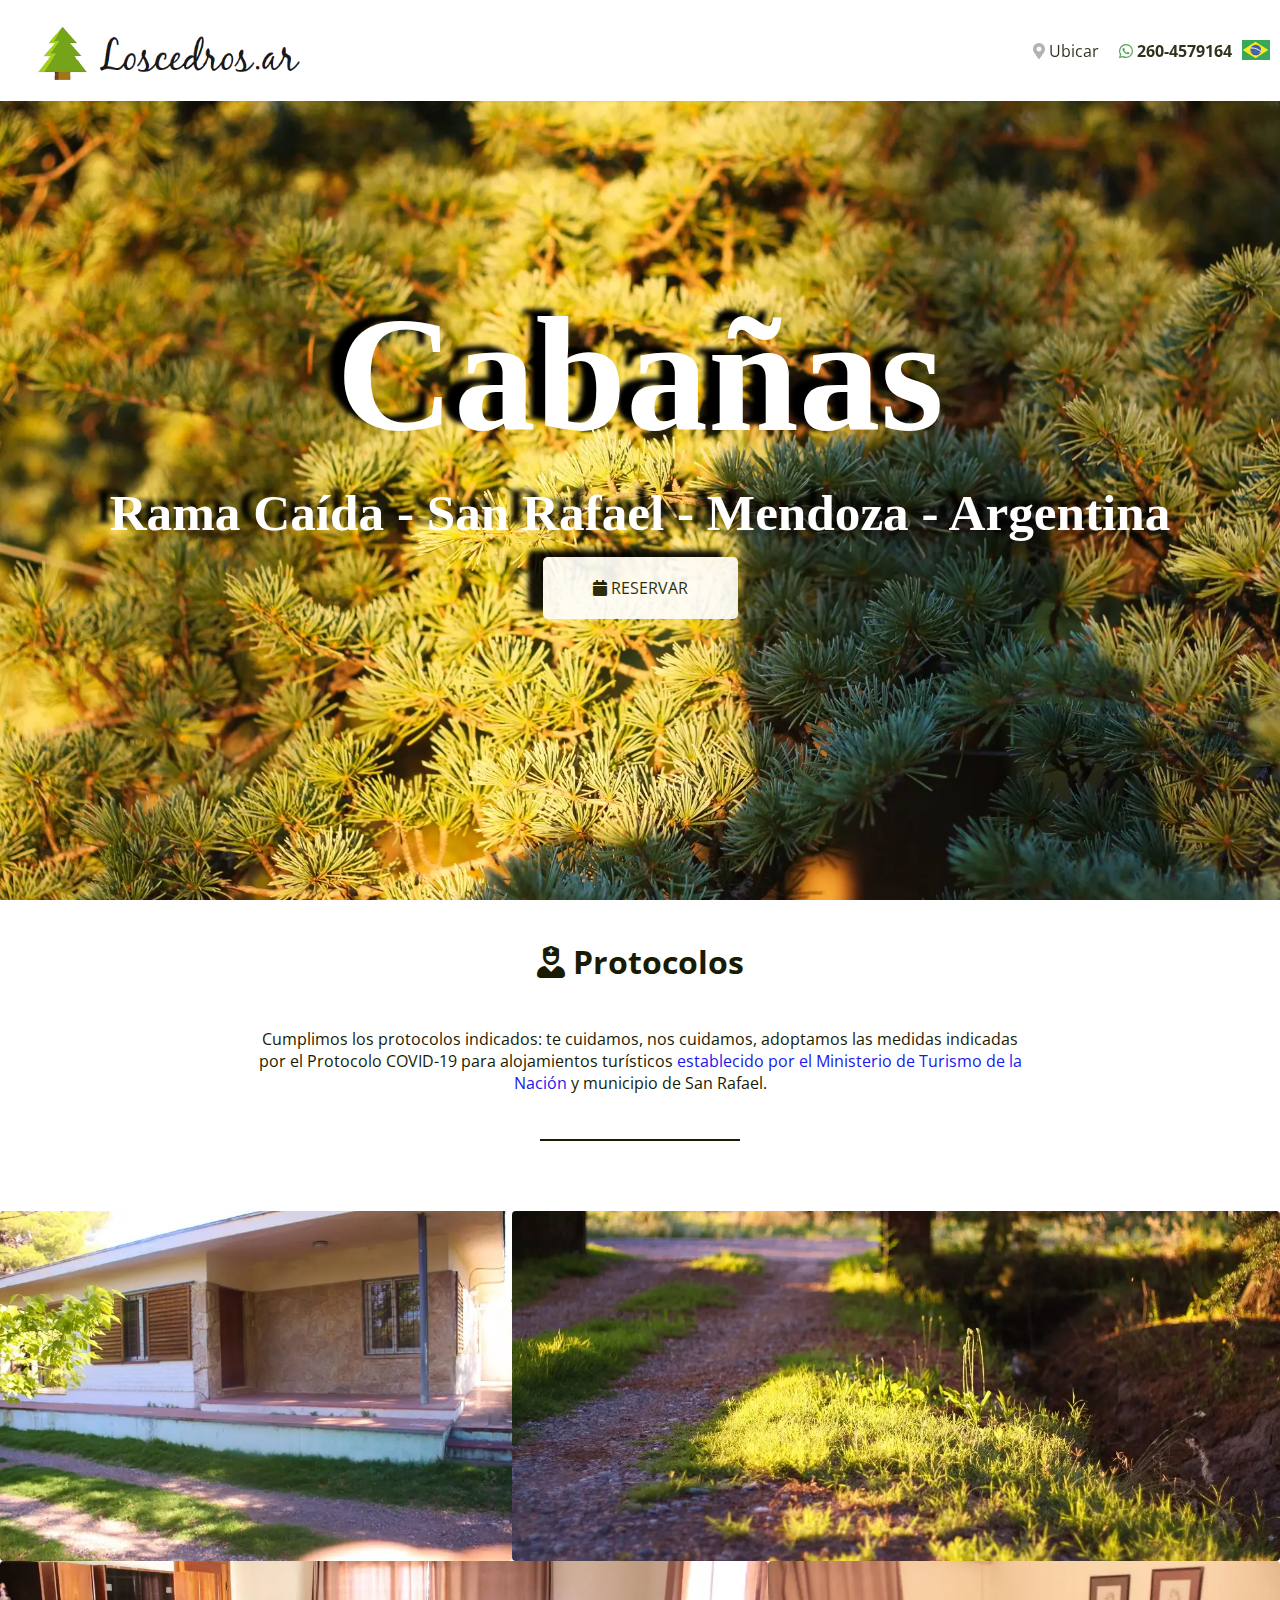
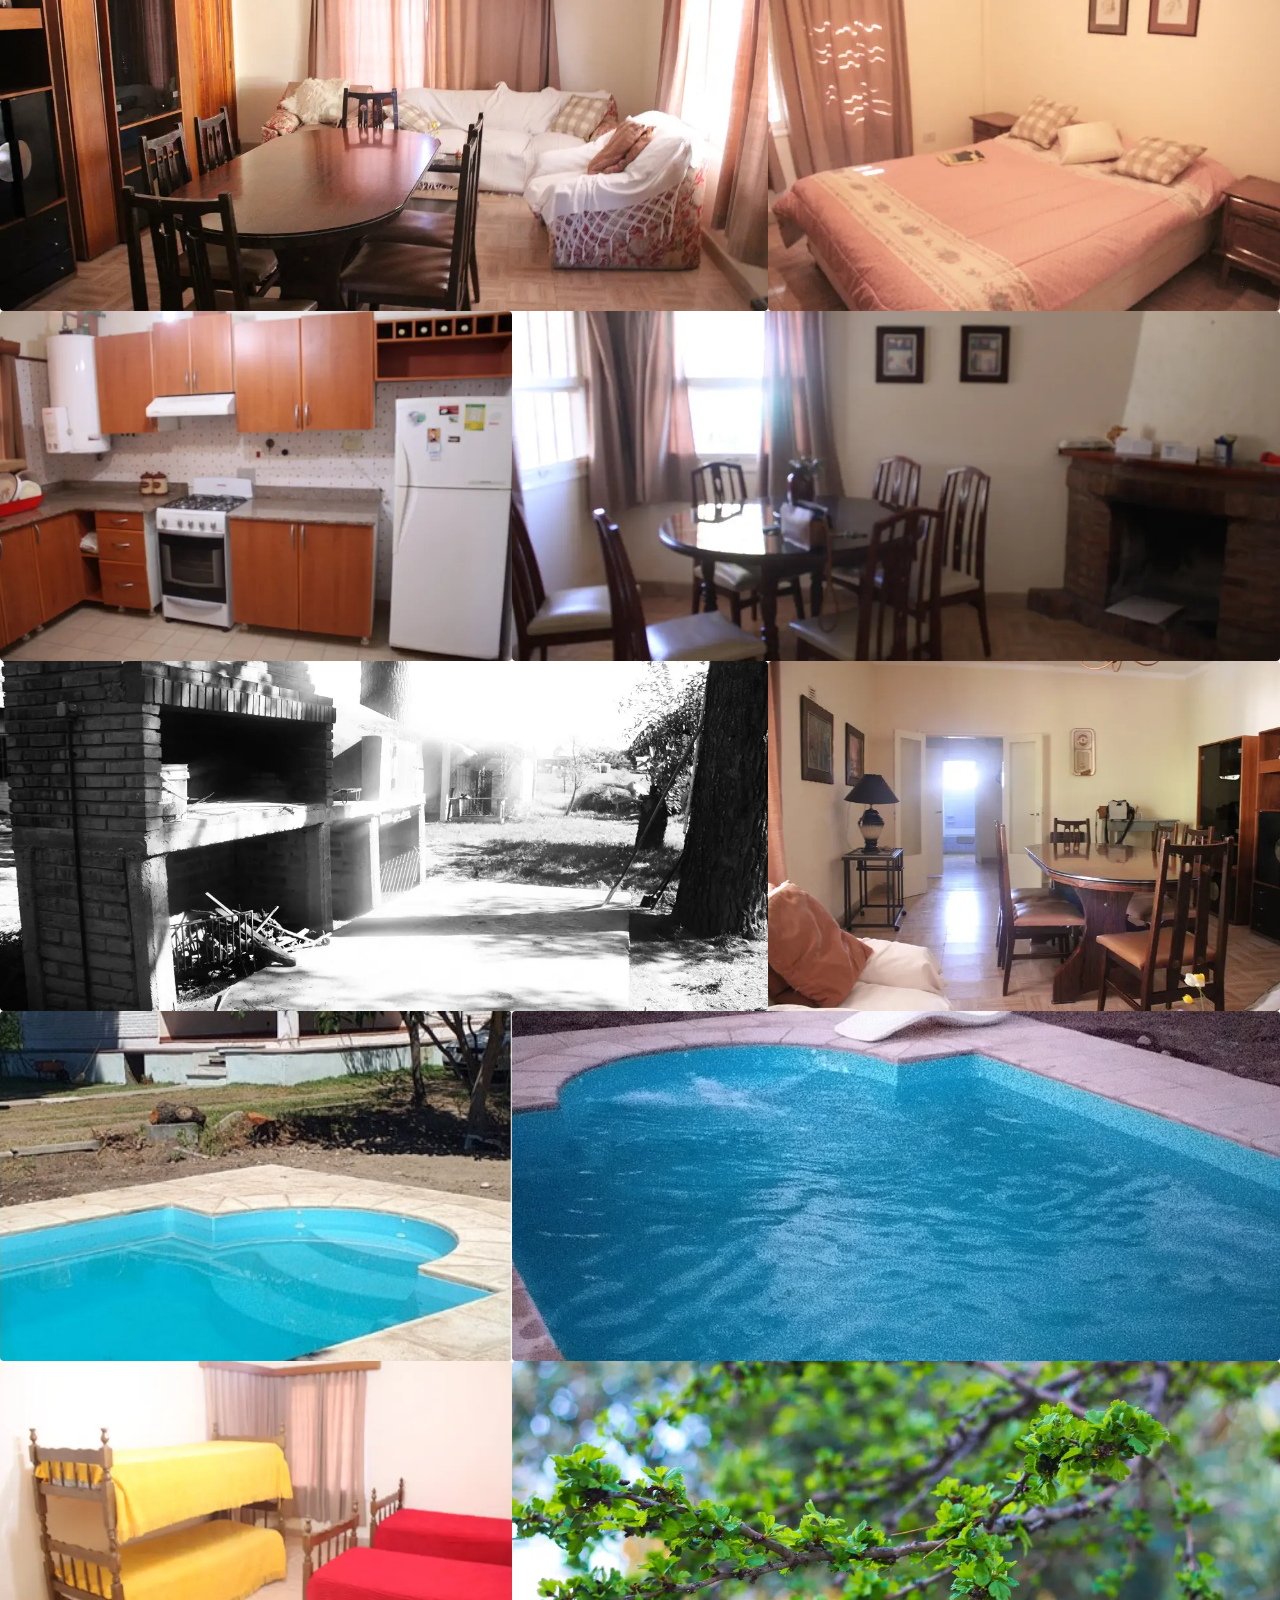
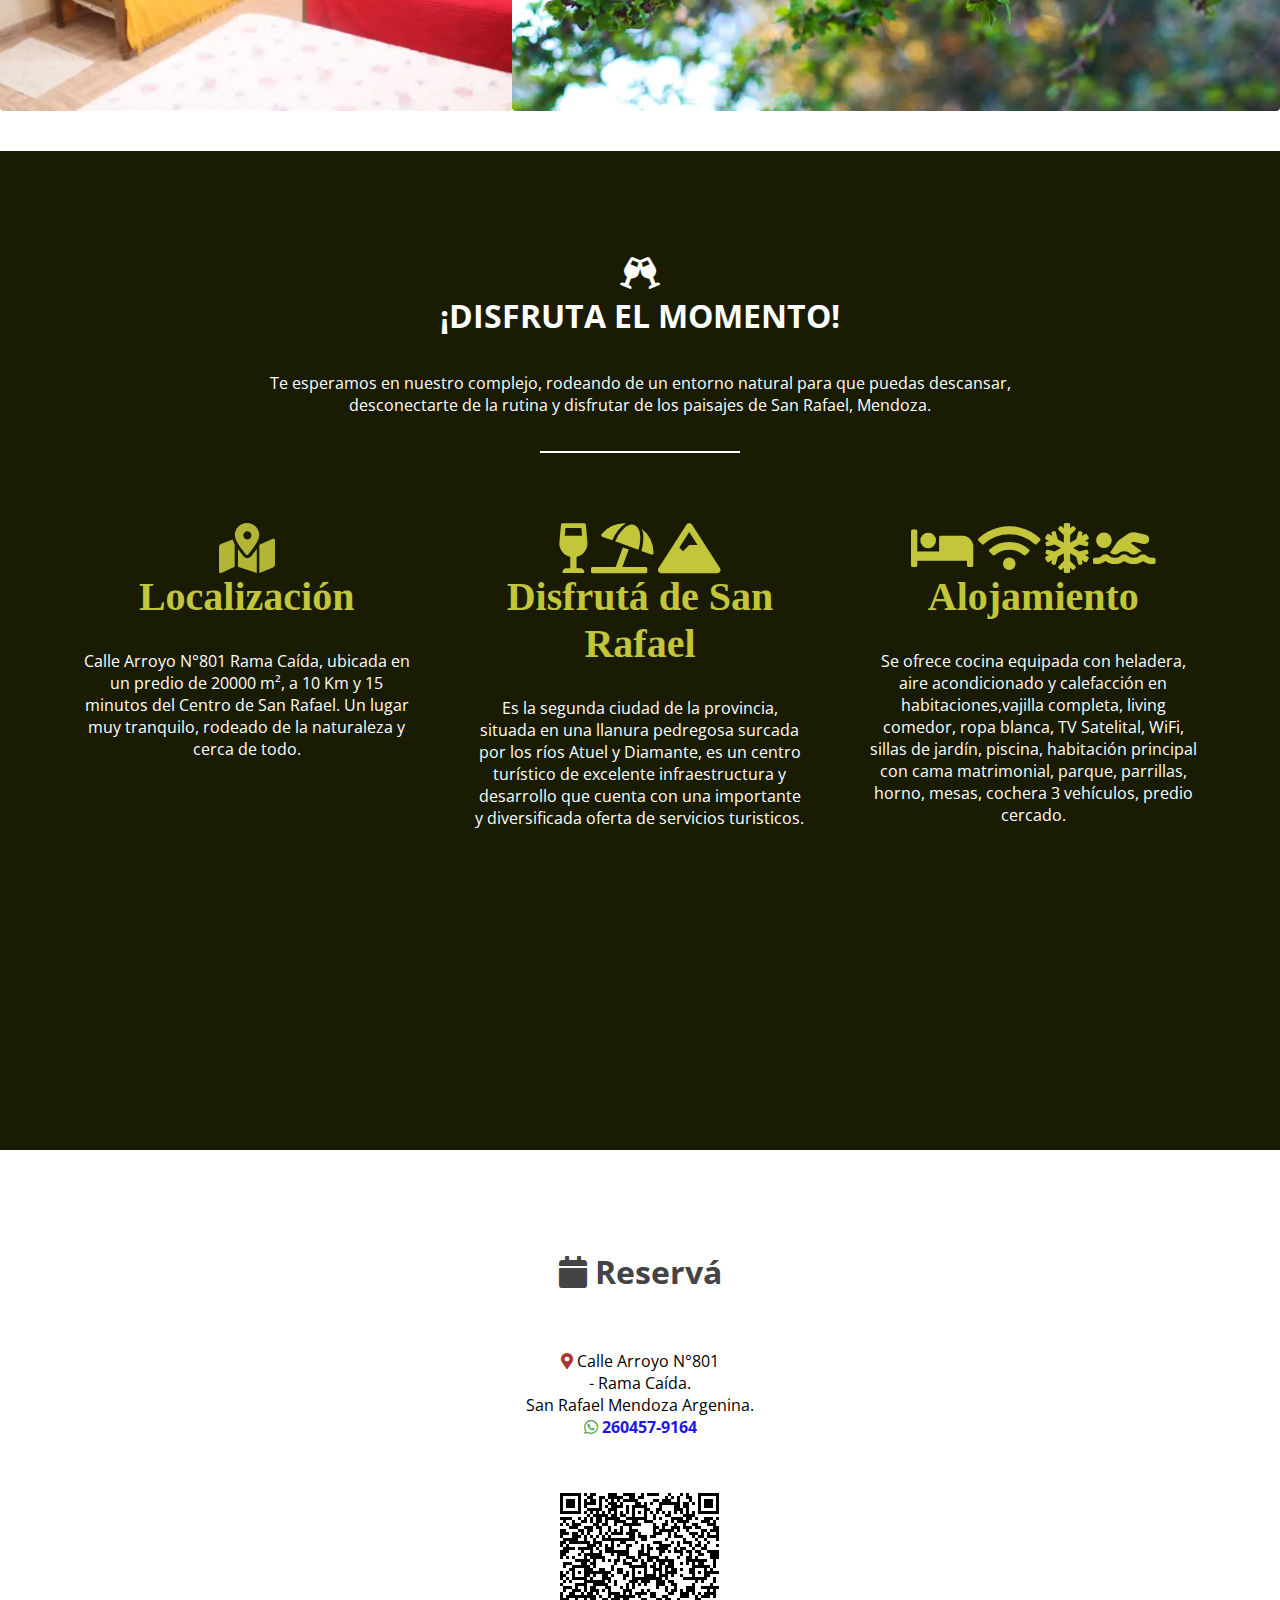
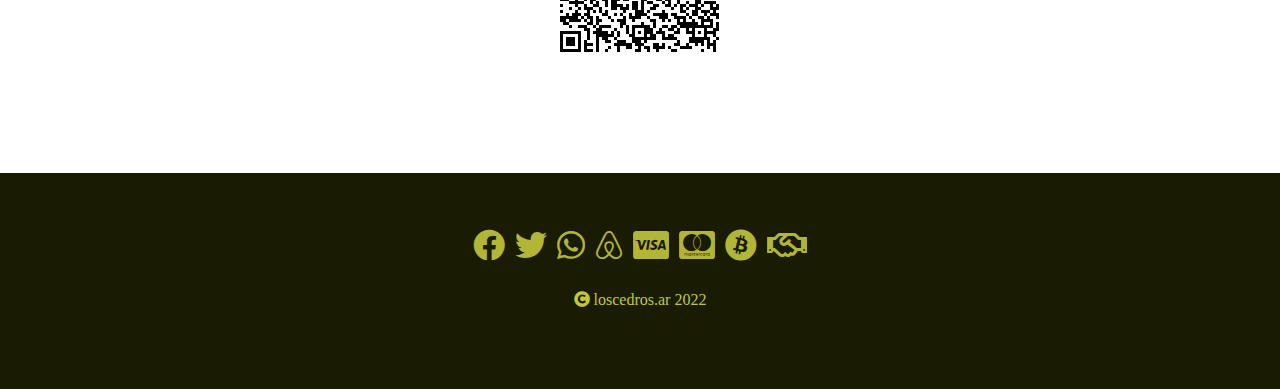
<file: index.html>
<!DOCTYPE html>
<html lang="es">
    <head>
    <meta charset="UTF-8">
    <meta name="viewport" content="width=device-width, initial-scale=1.0">
    <meta name="twitter:card" content="summary_large_image" />
    <meta name="twitter:site" content="Los Cedros" />
    <meta name="twitter:creator" content="@gus_ferreyra" />
    <meta property="og:title" content="Cabaña Los Cedros">
    <meta property="og:type" content="article" />
    <meta property="og:url" content="https://loscedros.ar">
    <meta property="og:description" content="Alojamiento en Rama Caída San Rafael">
    <meta property="og:image" content="https://loscedros.ar/img/facebook.jpg">
    <meta property="fb:app_id" content="286530533304813">
    
 
    <title>Los Cedros</title>
        <link rel="icon" href="img/pine.ico">
        <link rel="stylesheet" 
        href="https://cdnjs.cloudflare.com/ajax/libs/font-awesome/5.15.2/css/all.min.css" 
        media="print"
  onload="this.media='all'; this.onload = null"/>
        <link rel = "preconnect" href = "https://fonts.gstatic.com">
        <link href = "https://fonts.googleapis.com/css2?family=Open+Sans:wght@300&display=swap"rel =" stylesheet ">
        <link rel="stylesheet" href="CSS/style.css"     
    </head>
    <body>
        <header>
            <a href="index.html"><i class="sprite sprite-logo_1_"></i></a>

            <nav>
                <ul>
                    <li><a href="#info"><i style="color:#aaa" 
                        class="fas fa-map-marker-alt"></i> Ubicar</a></li>                   
                    <li><a href="https://wa.me/5492604579164">
                        <i style="color:#494" class="fab fa-whatsapp"></i>
                        <strong> 260-4579164</strong></a></li>                    
                    <a href="index-br.html">
                        <li style="background-image: url('img/br.svg');width:28px; height:20px;">                            
                        </li></a>
                  
                </ul>
            </nav>
        </header>

<!--Background image-->

        <section class="hero">
            <h1 id="title"class="text-white">Cabañas</h1>
            <h3>Rama Caída - San Rafael - Mendoza - Argentina</h3>
            <a class="btn" href="https://wa.me/5492604579164">
                <span class="fas fa-calendar"></span> Reservar</a>
        </section>


<!--Conheça o Hotel-->

        <section class="conheca-o-hotel">
            <h3><i class="fas fa-user-nurse"></i> Protocolos</h3>
            <p>Cumplimos los protocolos indicados: te cuidamos,
                 nos cuidamos, adoptamos las medidas indicadas por el Protocolo
                  COVID-19 para alojamientos turísticos 
                  <a href="https://www.argentina.gob.ar/sites/default/files/protocolo-alojamientos-final.pdf">
                      establecido por el Ministerio de Turismo de la Nación</a>
                       y municipio de San Rafael.
            </p>
            <hr>
            <ul class="grid">
                <li class="small" style="background-image: url('img/itacare-01.webp');"></li>
                <li class="large" style="background-image: url('img/itacare-02.webp');"></li>
                <li class="large" style="background-image: url('img/itacare-03.webp');"></li>
                <li class="small" style="background-image: url('img/itarace-04.webp');"></li>
                <li class="small" style="background-image: url('img/itarace-05.webp');"></li>
                <li class="large" style="background-image: url('img/itacare-06.webp');"></li>
                <li class="large" style="background-image: url('img/itacare-07.webp');"></li>
                <li class="small" style="background-image: url('img/itarace-08.webp');"></li>
                <li class="small" style="background-image: url('img/itarace-11.jpg');"></li>
                <li class="large" style="background-image: url('img/itacare-12.jpg');"></li>
                <li class="small" style="background-image: url('img/itarace-09.webp');"></li>
                <li class="large" style="background-image: url('img/itacare-10.webp');"></li>
             
            </ul>
        </section>

        <section class="caracteristicas" id="info">
            <h3 style="font-family:'Open Sans','sans serif';"><i  class="fas fa-glass-cheers"></i></br>¡DISFRUTA EL MOMENTO!</h3>
            <p>Te esperamos en nuestro complejo, rodeando de un entorno natural para que puedas descansar, desconectarte de la rutina y disfrutar de los paisajes de San Rafael, Mendoza. </p>
            <hr>
            <ul  class="grid">
                <li>
                    <a  href='https://goo.gl/maps/BCPg5NPiuERuezK68'>
                    <i class="fas fa-map-marked-alt"></i>
                    </a>
                    <h4 >Localización</h4>
                    <p>Calle Arroyo N°801 Rama Caída, ubicada en un predio de 20000 m&sup2;, a 10 Km y 15 minutos del Centro de San Rafael. Un lugar muy tranquilo, rodeado de la naturaleza y cerca de todo. 
                    </p>
                    <iframe src="https://www.google.com/maps/embed?pb=!1m18!1m12!1m3!1d3281.0729781327773!2d-68.34910858504973!3d-34.67810756894451!2m3!1f0!2f0!3f0!3m2!1i1024!2i768!4f13.1!3m3!1m2!1s0x9679a77e008924bb%3A0xc2b95c9d3121c1e9!2sCaba%C3%B1a%20Los%20Cedros!5e0!3m2!1ses-419!2sar!4v1640879232681!5m2!1ses-419!2sar" width="100%" height="250" style="border:0;" allowfullscreen="true" loading="lazy"></iframe>

                </li>

                <li>
                    <i class="fas fa-wine-glass-alt"></i> <i class="fas fa-umbrella-beach"></i> <i class="fas fa-mountain"></i>
                    <h4>Disfrutá de San Rafael</h4>
                    <p>Es la segunda ciudad de la provincia, situada en una llanura pedregosa surcada por los ríos Atuel y Diamante, es un centro turístico de excelente infraestructura y desarrollo que cuenta con una importante y diversificada oferta de servicios turisticos.</p>                    
                </li>

                <li>
                    <i class="fas fa-bed"></i> <i class="fas fa-wifi"></i> <i class="fas fa-snowflake"></i> <i class="fas fa-swimmer"></i>
                    <h4>Alojamiento</h4>
                    <p>Se ofrece cocina equipada con heladera, aire acondicionado y calefacción en habitaciones,vajilla completa, living comedor, ropa blanca, TV Satelital, WiFi, sillas de jardín, piscina, habitación principal con cama matrimonial, parque, parrillas, horno, mesas, cochera 3 vehículos, predio cercado.</p>                    
                </li>
            </ul>
        </section>

        <section class="newsletter">
             <h3 style="text-align:center;color:#444;"><i class="fas fa-calendar"></i> Reservá</h3></br><p style="color:#000"><i style="color:#a33" class="fas fa-map-marker-alt"></i> Calle Arroyo N°801 <br/>- Rama Caída.<br/> San Rafael Mendoza Argenina.</br> <a href="https://wa.me/5492604579164"><i style="color:#494" class="fab fa-whatsapp"></i> <strong>260457-9164</strong></a></p>
            <i class="sprite sprite-qr"></i> 
        </section>
        <footer id="contacto">
            <ul>
                <li><a href="https://www.facebook.com/profile.php?id=100077464367315" target="_blank"><i class="fab fa-facebook"></i></a></li>
                <li><a href="https://twitter.com/intent/tweet?url=https://loscedros.ar"><i class="fab fa-twitter"></i></a></li>
                <li><a href='https://api.whatsapp.com/send?phone=+5492604579164&text=Hola, estoy interesado en alquilar la cabaña, en rama caída.' target="_blank"><i class="fab fa-whatsapp"></i></a></li>
                <li><a href="#"><i class="fab fa-airbnb"></i></a></li>
                <li><a href="#"><i class="fab fa-cc-visa"></i></a></li>
                <li><a href="#"><i class="fab fa-cc-mastercard"></i></a></li>
                <li><a href="#"><i class="fab fa-bitcoin"></i></a></li>
                <li><a href="#"> <i class="far fa-handshake"></i></a></li>
            </ul>
            <p><i class="fa fa-copyright"></i> loscedros.ar 2022</p>
        </footer>     
        <!-- Global site tag (gtag.js) - Google Analytics -->
<script async src="https://www.googletagmanager.com/gtag/js?id=G-4XYW56QTYP"></script>
<script>
  window.dataLayer = window.dataLayer || [];
  function gtag(){dataLayer.push(arguments);}
  gtag('js', new Date());
  gtag('config', 'G-4XYW56QTYP');
</script>
</body>
</html>
</file>
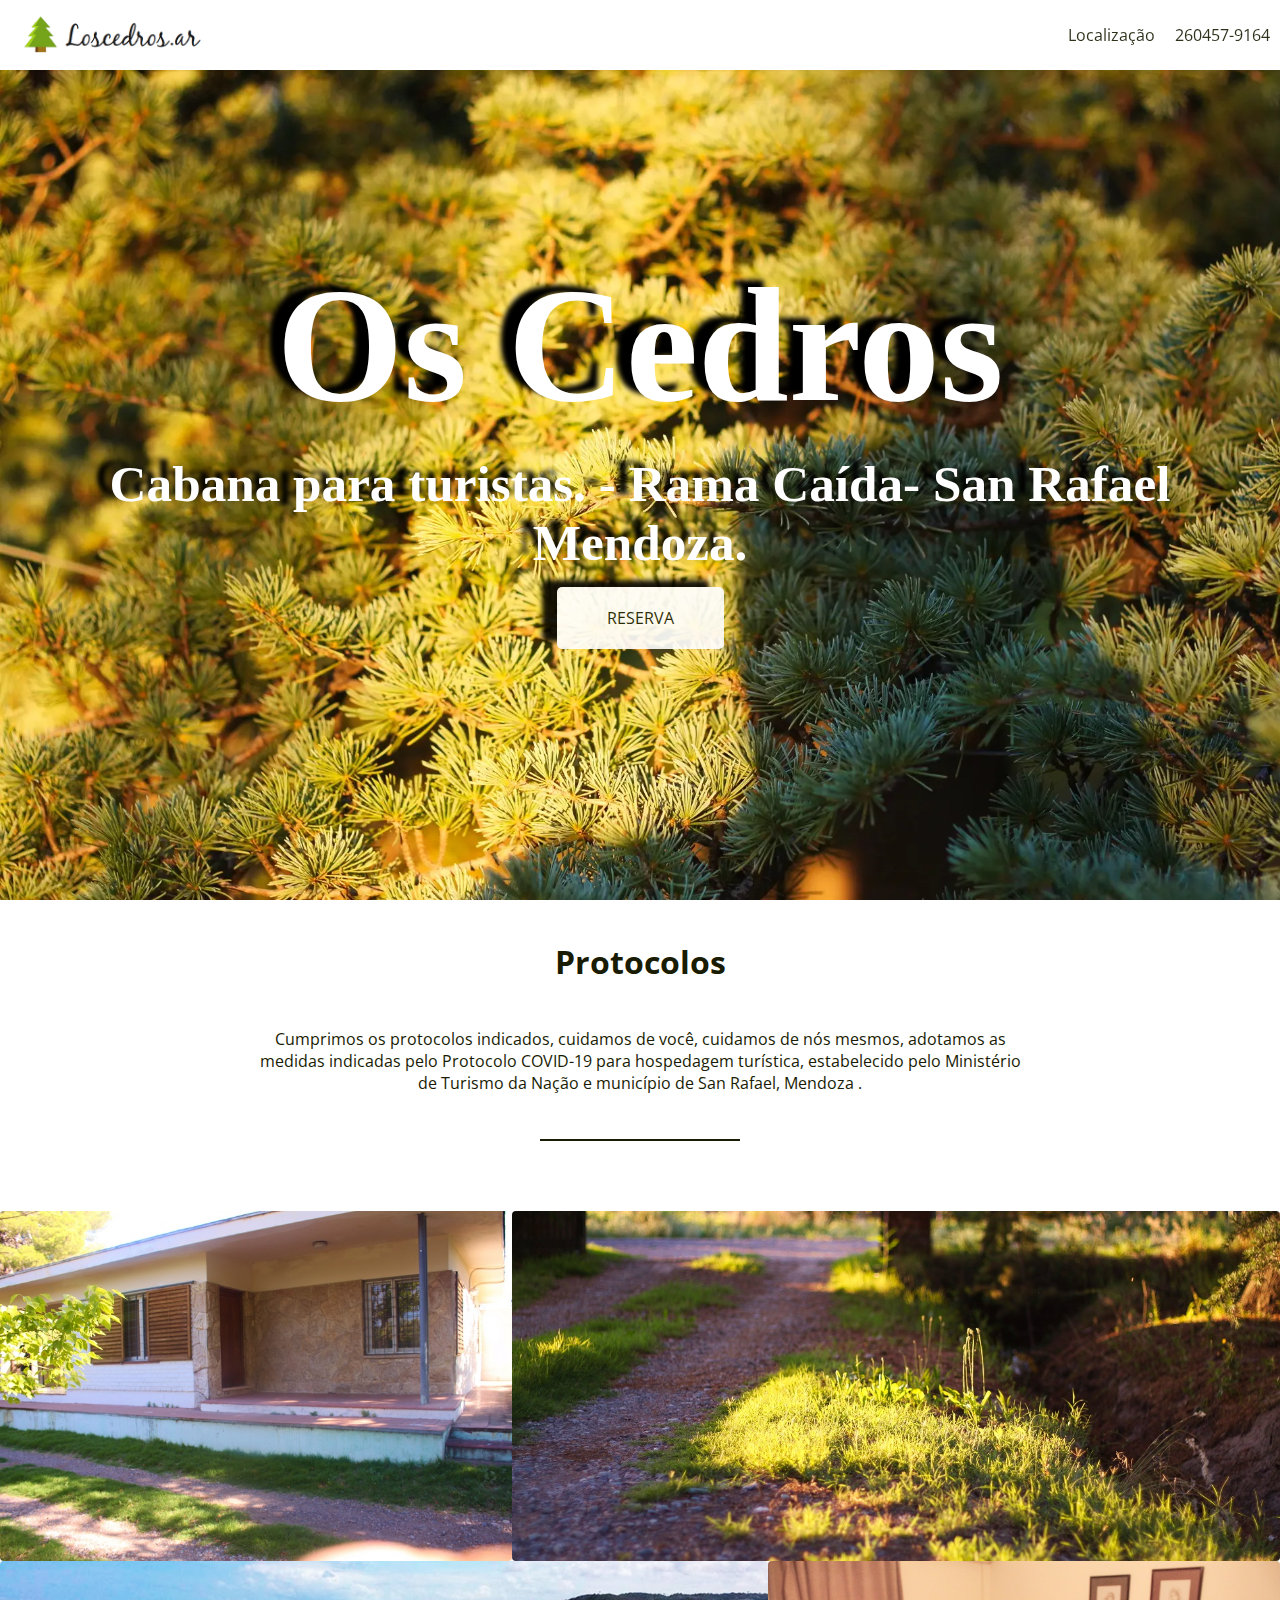
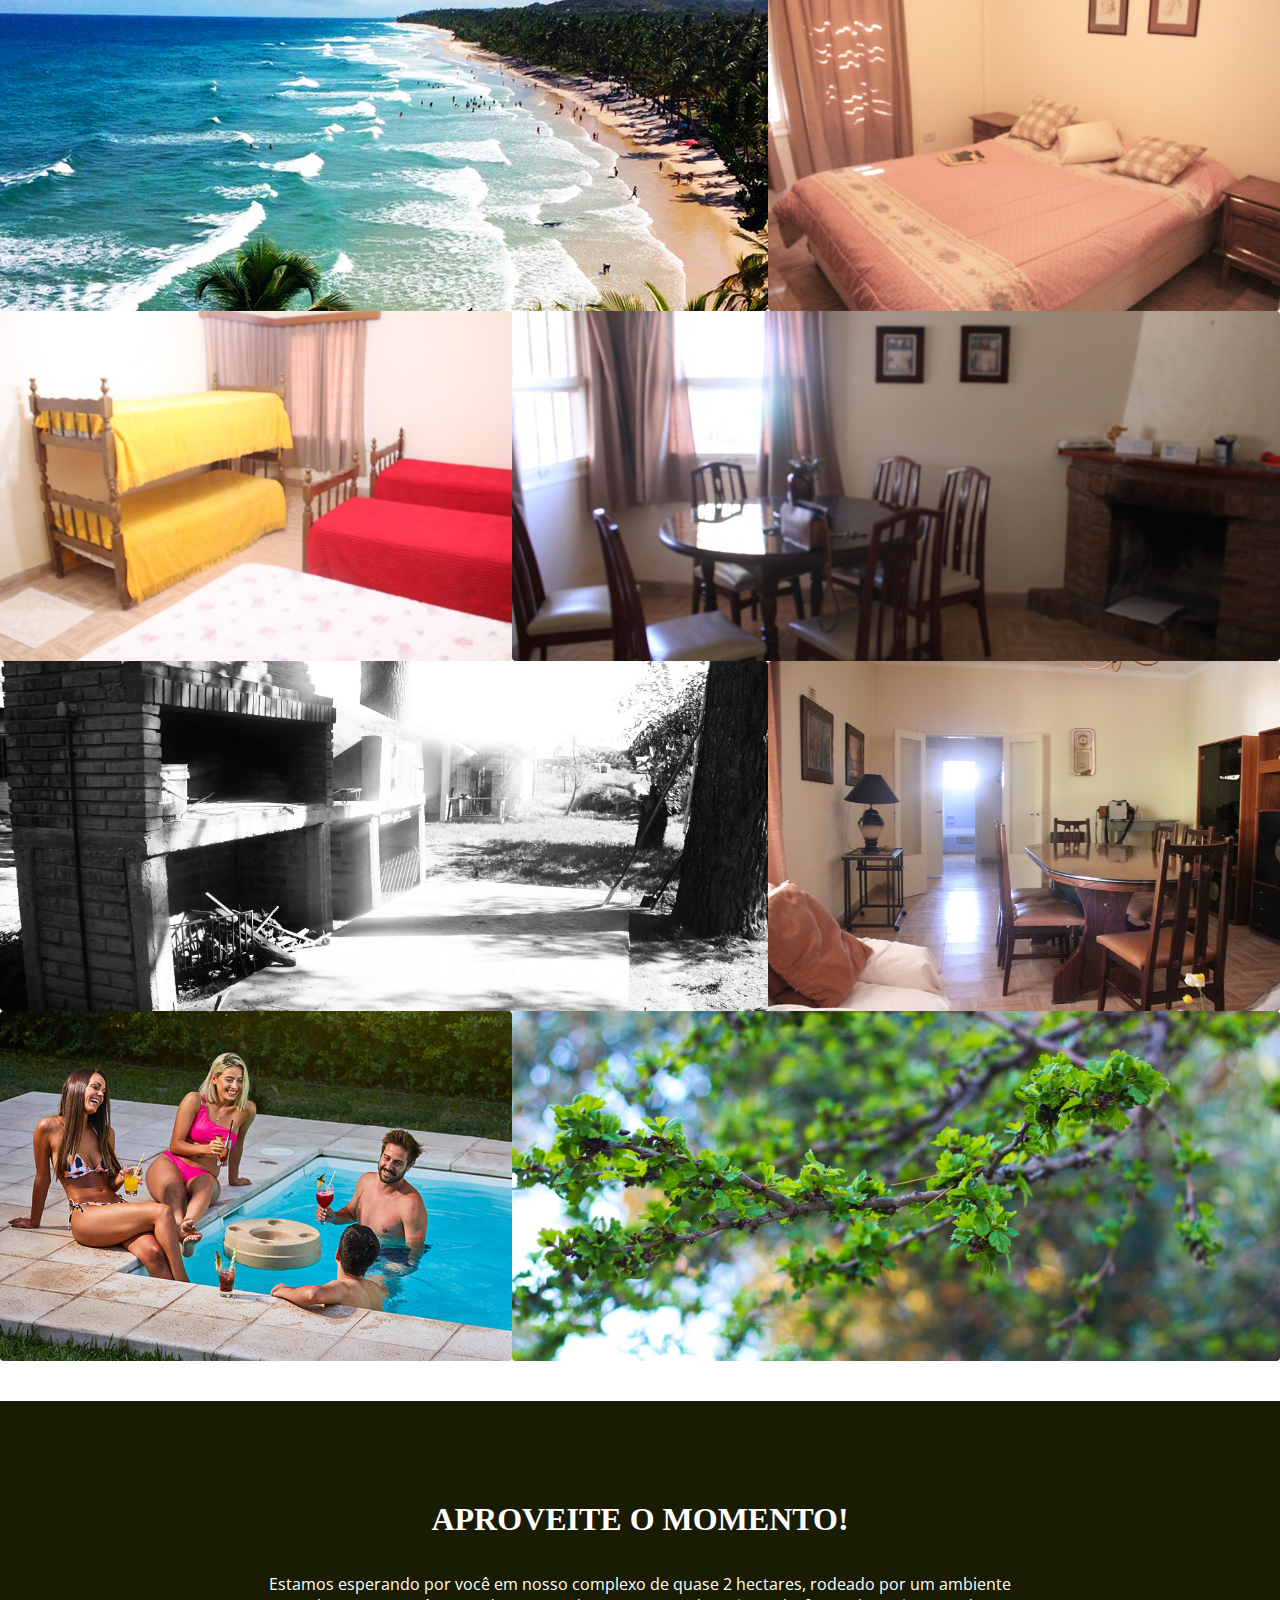
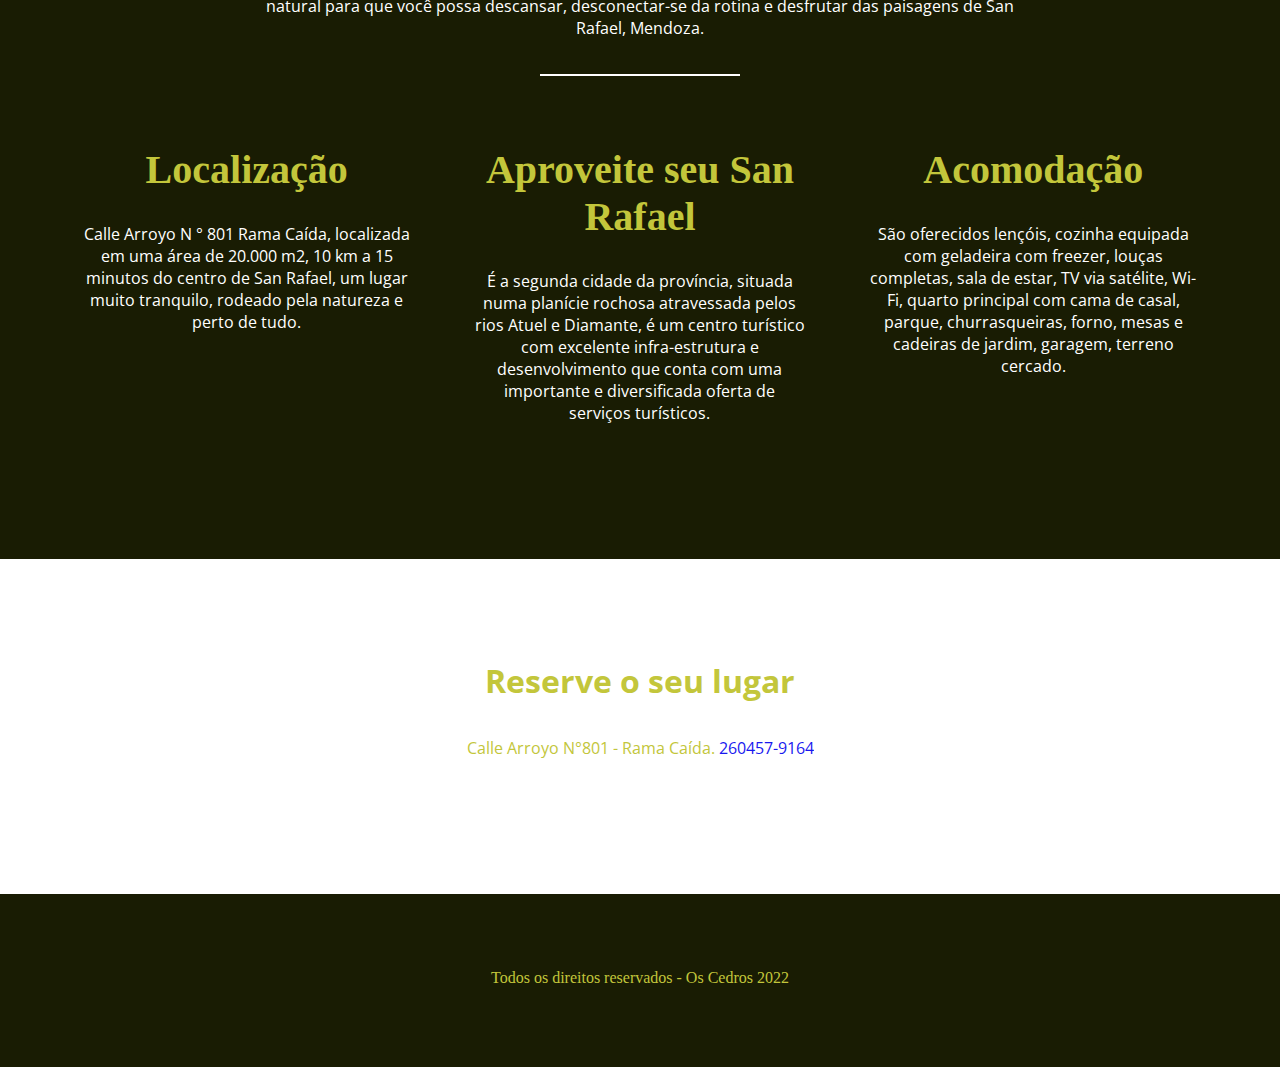
<file: index-br.html>
<!DOCTYPE html>
<html lang="es">
    <head>
        <meta charset="UTF-8">
        <meta name="viewport" content="width=device-width, initial-scale=1.0">
        <title>Os Cedros</title>
        <link rel="icon" href="img/pine.ico">
        <link rel="stylesheet" href="https://cdnjs.cloudflare.com/ajax/libs/font-awesome/5.15.2/css/all.min.css" integrity="sha512-HK5fgLBL+xu6dm/Ii3z4xhlSUyZgTT9tuc/hSrtw6uzJOvgRr2a9jyxxT1ely+B+xFAmJKVSTbpM/CuL7qxO8w==" crossorigin="anonymous" />
        <link rel = "preconnect" href = "https://fonts.gstatic.com">
        <link href = "https://fonts.googleapis.com/css2?family=Open+Sans:wght@300&display=swap"rel =" stylesheet ">
        <link rel="stylesheet" href="CSS/style.css"     
    </head>
    <body>
        <header>
            <a href="#"><img src="img/logo(1).png" alt="Cabañas"> </a>

            <nav>
                <ul>
                    <li> <a href="#info">Localização</a></li>                   
                    <li><a href="https://wa.me/5492604579164"><i style="color:#494" class="fab fa-whatsapp"></i> 260457-9164</a></li>                    
                </ul>
            </nav>
        </header>

<!--Background image-->

        <section class="hero">
            <h1 id="title"class="text-white">Os Cedros</h1>
            <h3>Cabana para turistas. - Rama Caída- San Rafael Mendoza.</h3>
            <a class="btn" href="https://wa.me/5492604579164">Reserva</a>
        </section>


<!--Conheça o Hotel-->

        <section class="conheca-o-hotel">
            <h3>Protocolos</h3>
            <p>Cumprimos os protocolos indicados, cuidamos de você, cuidamos de nós mesmos, adotamos as medidas indicadas pelo Protocolo COVID-19 para hospedagem turística, estabelecido pelo Ministério de Turismo da Nação e município de San Rafael, Mendoza .
            </p>
            <hr>
            <ul class="grid">
                <li class="small" style="background-image: url('img/itacare-01.jpg');"></li>
                <li class="large" style="background-image: url('img/itacare-02.jpg');"></li>
                <li class="large" style="background-image: url('img/itacare-03.jpg');"></li>
                <li class="small" style="background-image: url('img/itarace-04.jpg');"></li>
                <li class="small" style="background-image: url('img/itarace-05.jpg');"></li>
                <li class="large" style="background-image: url('img/itacare-06.jpg');"></li>
                <li class="large" style="background-image: url('img/itacare-07.jpg');"></li>
                <li class="small" style="background-image: url('img/itarace-08.jpg');"></li>
                <li class="small" style="background-image: url('img/itarace-09.jpg');"></li>
                <li class="large" style="background-image: url('img/itacare-10.jpg');"></li>
                
            </ul>
        </section>

        <section class="caracteristicas" id="info">
            <h3>APROVEITE O MOMENTO!</h3>
            <p>Estamos esperando por você em nosso complexo de quase 2 hectares, rodeado por um ambiente natural para que você possa descansar, desconectar-se da rotina e desfrutar das paisagens de San Rafael, Mendoza.</p>
            <hr>
            <ul class="grid">
                <li>
                    <a href='https://goo.gl/maps/BCPg5NPiuERuezK68'>
                    <i class="fas fa-map-marked-alt"></i>
                    </a>
                    <h4>Localização</h4>
                    <p>Calle Arroyo N ° 801 Rama Caída, localizada em uma área de 20.000 m2, 10 km a 15 minutos do centro de San Rafael, um lugar muito tranquilo, rodeado pela natureza e perto de tudo. 
                    </p>

                </li>

                <li>
                    <i class="fas fa-wine-glass-alt"></i>
                    <h4>Aproveite seu San Rafael</h4>
                    <p>É a segunda cidade da província, situada numa planície rochosa atravessada pelos rios Atuel e Diamante, é um centro turístico com excelente infra-estrutura e desenvolvimento que conta com uma importante e diversificada oferta de serviços turísticos.</p>                    
                </li>

                <li>
                    <i class="fas fa-home"></i>
                    <h4>Acomodação</h4>
                    <p>São oferecidos lençóis, cozinha equipada com geladeira com freezer, louças completas, sala de estar, TV via satélite, Wi-Fi, quarto principal com cama de casal, parque, churrasqueiras, forno, mesas e cadeiras de jardim, garagem, terreno cercado.</p>
                    
                </li>
            </ul>
        </section>

        <section class="newsletter">
            <h3>Reserve o seu lugar</h3>
            <p>Calle Arroyo N°801 - Rama Caída. <a href="https://wa.me/5492604579164"><i class="fab fa-whatsapp"></i> 260457-9164</a></p>
        </section>

        <footer id="contacto">
            <ul>
                <li><a href="#"><i class="fab fa-facebook"></i></a></li>
                <li><a href="#"><i class="fab fa-twitter"></i></a></li>
                <li><a href='https://api.whatsapp.com/send?phone=+5492604579164&text=Hola, estoy interesado en alquilar la cabaña, en rama caída.' target="_blank"><i class="fab fa-whatsapp"></i></a></li>
                <li><a href="#"><i class="fab fa-airbnb"></i></a></li>
                <li><a href="#"><i class="fab fa-cc-visa"></i></a></li>
                <li><a href="#"><i class="fab fa-cc-mastercard"></i></a></li>
                <li><a href="#"><i class="fab fa-bitcoin"></i></a></li>
                <li><a href="#"> <i class="far fa-handshake"></i></a></li>
            </ul>
            <p>Todos os direitos reservados - Os Cedros 2022</p>
        </footer>     
</body>
</html>
</file>
<file: CSS/style.css>
/*RESET*/

@font-face {
    font-family: 'Dancing Script';
    font-style: normal;
    font-weight: 400;
    src: local('Dancing Script'), url('https://fonts.cdnfonts.com/s/15416/DancingScript-Regular.woff') format('woff');
}

@font-face {
    font-family: 'Dancing Script';
    font-style: normal;
    font-weight: 700;
    src: local('Dancing Script'), url('https://fonts.cdnfonts.com/s/15416/DancingScript-Bold.woff') format('woff');
}

*{margin: 0; padding: 0; font-size: 100%; box-sizing: border-box;font-family:'Open Sans', sans-serif;}
nav, ul{list-style: none;}
a{text-decoration: none; cursor: pointer; opacity: 0.9;}
a:hover{opacity: 1;}

/*Header*/
header{width: 100%; position: fixed; background-color: #fff; top: 0px; left: 0; box-shadow: rgba(0, 0, 0, 0.05) 0px 1px 2px 0px;; display: flex; justify-content: space-between; align-items: center; padding: 10px 10px; z-index: 1;}
header img{width: 200px;}
header nav ul {display: flex;}
header li a{color: #191c03;}
header li{margin: 0 10px;}
header li:first-child{margin-left: 0%;}
header li:last-child{margin-right: 0%;}
@media (max-width: 700px){
    header {flex-direction: column;}
    header img {margin-bottom: 15px;}
}

/*HERO*/

.hero { background-image: url(../img/hero.webp); background-size: cover; min-height: 100vh; display: flex; justify-content: center; align-items: center; flex-direction: column; text-align: center;
background-attachment: fixed ;}   
.hero h1 { font-size: 10.2rem; margin-bottom: 15px;color:white;text-shadow: -15px -7px 5px black;font-family:'dancing script','sans serif';}
.hero h3 { font-size: 3.2rem; margin-bottom: 15px;color:white;text-shadow: -15px -7px 5px black;font-family:'Dancing Script','sans serif';}
.hero .btn { font-family:"Open Sans","sans serif"; background-color: #fff; border-radius: 5px; color: #191c03; padding: 20px 50px; text-transform: uppercase;box-shadow: -15px -7px 5px black;}
@media (max-width: 700px){
    .hero h1 {font-size: 5.0rem;font-family:'dancing script','sans serif';}
    .hero h3 {font-size: 1.0rem;font-family:'Dancing Script','sans serif';}
    .hero .btn{border-radius: 3px;}
}

/*Conheça o hotel*/

.conheca-o-hotel{display: flex; flex-direction: column; align-items: center; padding: 40px 0px;}
.conheca-o-hotel h3{font-size: 2rem; margin-bottom: 35px; color: #191c03;}
.conheca-o-hotel p{max-width: 800px; margin-bottom: 35px; color: #191c03; text-align: center;padding:10px}
.conheca-o-hotel hr{width: 200px; height: 2px; background-color: #191c03; margin-bottom: 70px; border: none;}

.conheca-o-hotel .grid{width: 100%; display: flex; flex-wrap: wrap;}
.conheca-o-hotel .grid li{height: 350px; padding: 0px; border-radius: 4px; background-clip: content-box; background-size: cover; background-position: center;}
.conheca-o-hotel .grid li.small{flex-basis: 40%;}
.conheca-o-hotel .grid li.large{flex-basis: 60%;}
@media (max-width: 700px){
    .conheca-o-hotel .grid li.small, .conheca-o-hotel .grid li.large{flex-basis: 100%;}
}

/*Caracteristicas*/

.caracteristicas {background-color: #191c03; display: flex; flex-direction: column; align-items: center; padding: 100px 50px;}
.caracteristicas h3{font-size: 2rem; margin-bottom: 35px; color: #fff; text-align: center;font-family:'Dancing Script','sans serif';}
.caracteristicas p{max-width: 800px; margin-bottom: 35px; color: #fff; text-align: center;}
.caracteristicas hr{width: 200px; height: 2px; background-color: #fff; margin-bottom: 70px; border: none;}

.caracteristicas .grid {width: 100%; display: flex;}
.caracteristicas .grid li{padding: 0 30px; text-align: center;}
.caracteristicas .grid li i{color: #c3c63b; font-size: 50px; margin: bottom 30px;}
.caracteristicas .grid li h4{font-size: 2.5rem; color: #c3c63b; margin-bottom: 30px;font-family:'Dancing Script','sans serif';}
.caracteristicas .grid li p{color: #fff;}

@media (max-width: 850px){
    .caracteristicas .grid{flex-direction: column;}
}

/*Newsletter*/

.newsletter{display: flex; flex-direction: column; align-items: center; text-align: center; padding: 100px 50px;}
.newsletter h3{font-size: 2rem; margin-bottom: 35px; color: #c3c63b; text-align: center;}
.newsletter p{max-width: 800px; margin-bottom: 35px; color: #c3c63b; text-align: center;}
.newsletter hr{width: 200px; height: 2px; background-color: #c3c63b; margin-bottom: 70px; border: none;}

.newsletter form {display: flex; align-items: center; justify-content: center; flex-wrap: wrap; width: 80%; max-width: 800px;}
.newsletter input {padding: 15px; border: 1px solid #c3c63b; border-radius: 5px; margin-right: 15px; flex: 1;}
.newsletter button {padding: 15px; background-color: #c3c63b; color: #fff; text-transform: uppercase; border-radius: 5px; border: none;}
@media (max-width: 700px){
    .newsletter input{flex-basis: 100%; margin-bottom: 15px;}
}

/*Footer*/

footer {display: flex; flex-direction: column; align-items: center; justify-content: center; background-color: #191c03; padding: 50px 0; }
footer ul{display: flex; margin-bottom: 25px; }
footer ul li {margin-right: 10px;}
footer ul li:last-child{margin-right: 0;}
footer ul li a{color: #c3c63b; font-size: 2rem;}
footer p {color: #c3c63b;padding:0 0 30px;font-family:'Dancing Script','sans serif';}

/*video*/
.video-container {
    position: relative;
    padding-bottom: 56.25%; /* 16:9 */
    height: 0;

}
.video-container iframe {
    position: absolute;
    top: 0;
    left: 0;
    width: 100%;
    height: 100%;
    @media (max-width: 700px){
    top:100px;
}
}

.sprite {
    background-image: url([data-uri]);
    background-repeat: no-repeat;
    display: block;
}

.sprite-logo_1_ {
    width: 448px;
    height: 96px;
    background-position: -5px -5px;
    margin: 10px;
    zoom:.7;
}

.sprite-qr {
    width: 200px;
    height: 200px;
    background-position: -439px -5px;
}
</file>
